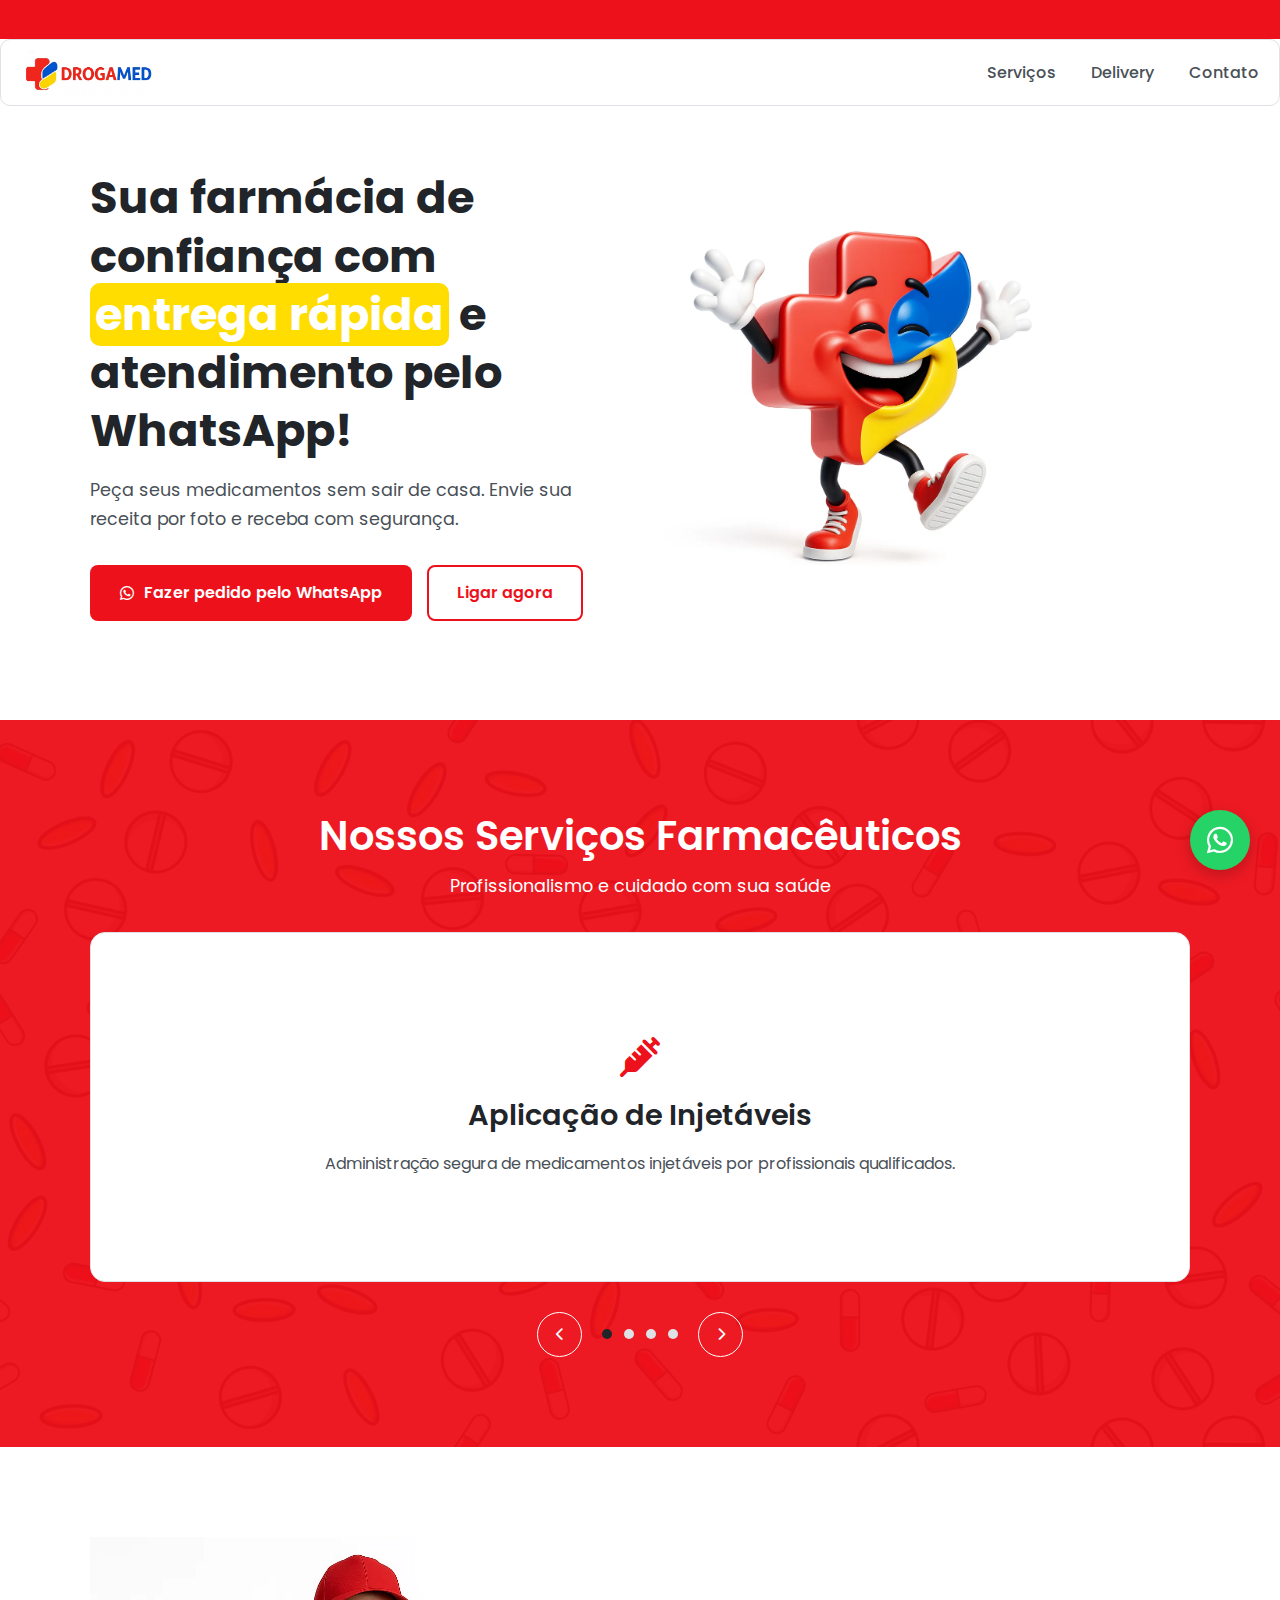
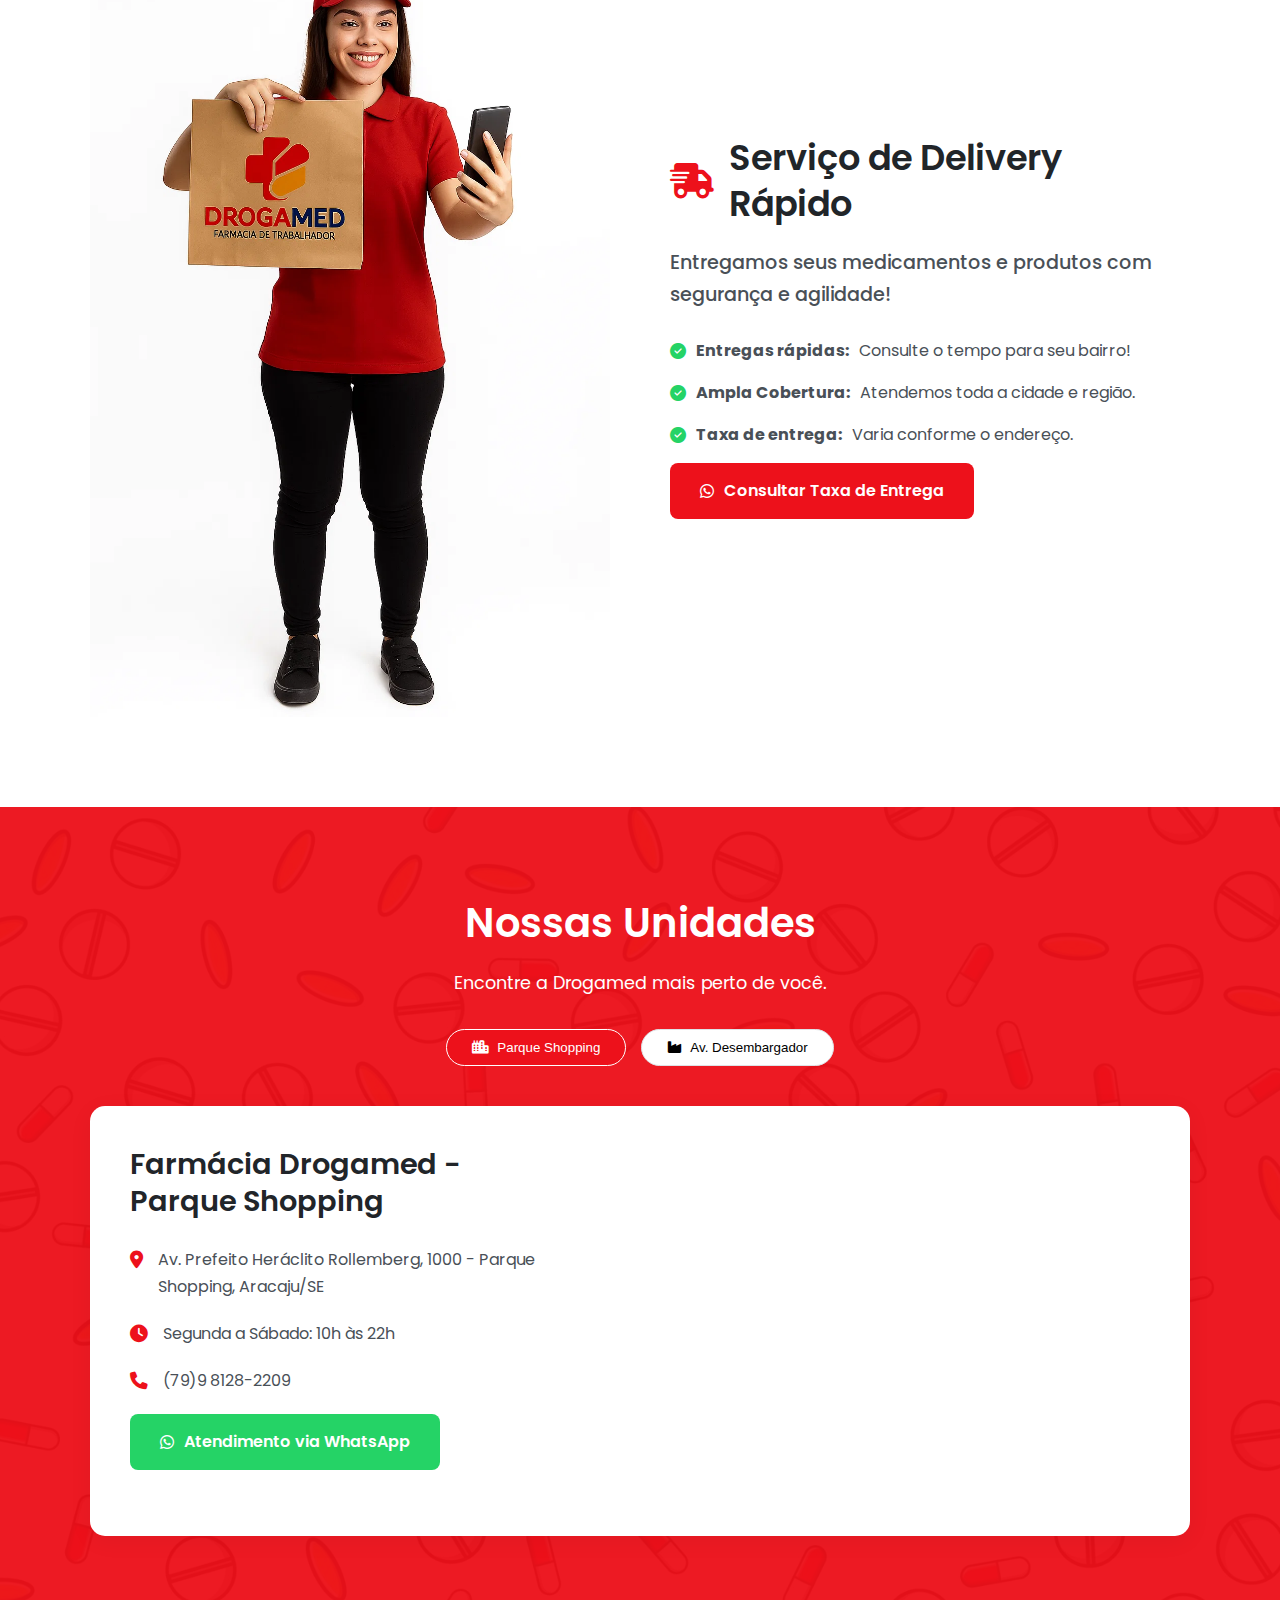
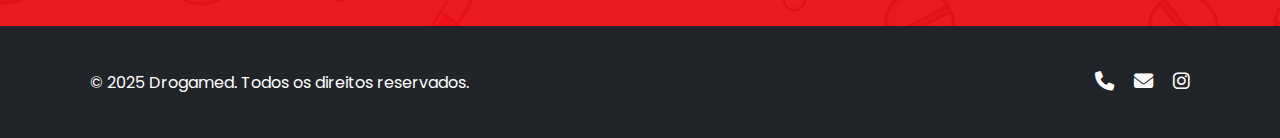
<file: index.html>
<!DOCTYPE html>
<html lang="pt-BR">

<head>
    <meta charset="UTF-8">
    <meta name="viewport" content="width=device-width, initial-scale=1.0">
    <link rel="icon" href="images/favicon.ico">
    <title>Drogamed | Farmácia e Atendimento via WhatsApp</title>
    <link rel="stylesheet" href="style.css">
    <link rel="stylesheet" href="https://cdnjs.cloudflare.com/ajax/libs/font-awesome/6.4.0/css/all.min.css">
    <link href="https://fonts.googleapis.com/css2?family=Poppins:wght@400;500;600;700&display=swap" rel="stylesheet">
</head>

<body>
    <header>
        <div class="nav-banner">
            <div class="banner-track">
                <span class="banner-message">Descontos especiais essa semana!</span>
                <span class="banner-message">Consulte o frete conosco!</span>
                <span class="banner-message">Entrega super rápida!</span>
            </div>
        </div>
        <div class="tt">

            <a href="#" class="logo">
                <img src="images/Sem título.png" alt="Drogamed">
            </a>
            <nav class="main-nav">
                <ul>
                    <li><a href="#servicos">Serviços</a></li>
                    <li><a href="#delivery">Delivery</a></li>
                    <li><a href="#contato">Contato</a></li>
                </ul>
            </nav>
            <div class="mobile-menu">
                <i class="fas fa-bars"></i>
            </div>
        </div>
    </header>

    <main>
        <section class="hero">
            <div class="container hero-container">
                <div class="hero-content">
                    <h1 class="hero-title">Sua farmácia de confiança com <span
                            style="color: white; background-color: rgb(255, 221, 0); padding: 0px 5px; border-radius: 10px;">entrega
                            rápida</span> e atendimento pelo WhatsApp!</h1>
                    <p class="hero-text">Peça seus medicamentos sem sair de casa. Envie sua receita por foto e receba
                        com segurança.</p>
                    <div class="hero-buttons">
                        <a href="https://wa.me/5579981282209?text=Olá%20Drogamed!%20Vim%20pelo%20site%20e%20gostaria%20de:%20%0A%0A🔹%20Informações%20sobre%20serviços%20farmacêuticos%0A🔹%20Valor%20do%20delivery%20para%20meu%20endereço%0A🔹%20Tirar%20dúvidas%20sobre%20medicamentos%0A%0AMeu%20endereço%20é:%20"
                            class="btn btn-primary">
                            <i class="fab fa-whatsapp"></i> Fazer pedido pelo WhatsApp
                        </a>
                        <a href="tel:+5579981282209" class="btn btn-secondary">
                            Ligar agora
                        </a>
                    </div>
                </div>
                <div class="hero-image">
                    <img src="images/mascote (1).png" alt="Farmacêutico Drogamed">
                </div>
            </div>
        </section>

        <section class="services-slider" id="servicos">
            <div class="container">
                <div class="section-header">
                    <h2>Nossos Serviços Farmacêuticos</h2>
                    <p class="pp">Profissionalismo e cuidado com sua saúde</p>
                </div>

                <div class="slider-container">
                    <div class="service-slide active">
                        <div class="slide-content">
                            <div class="service-icon"><i class="fas fa-syringe"></i></div>
                            <h3>Aplicação de Injetáveis</h3>
                            <p>Administração segura de medicamentos injetáveis por profissionais qualificados.</p>
                        </div>
                    </div>
                    <div class="service-slide">
                        <div class="slide-content">
                            <div class="service-icon"><i class="fas fa-heartbeat"></i></div>
                            <h3>Medição de Glicemia</h3>
                            <p>Controle glicêmico preciso com equipamentos modernos e orientação farmacêutica.</p>
                        </div>
                    </div>
                    <div class="service-slide">
                        <div class="slide-content">
                            <div class="service-icon">
                                <svg viewBox="0 0 24 24" width="48" height="48" class="earring-icon">
                                    <path d="M12,6 A6,6 0 0 1 18,12 A6,6 0 0 1 12,18 A6,6 0 0 1 6,12 A6,6 0 0 1 12,6 Z"
                                        fill="none" stroke="currentColor" stroke-width="1.5" />
                                    <circle cx="12" cy="12" r="2" fill="currentColor" />
                                    <path d="M8,12 L4,12 M20,12 L16,12" stroke="currentColor" stroke-width="1.5"
                                        stroke-linecap="round" />
                                </svg>
                            </div>
                            <h3>Perfuração de Orelhas</h3>
                            <p>Procedimento seguro e estéril com brincos hipoalergênicos de qualidade.</p>
                        </div>
                    </div>
                    <div class="service-slide">
                        <div class="slide-content">
                            <div class="service-icon"><i class="fas fa-stethoscope"></i></div>
                            <h3>Medição de Pressão Arterial</h3>
                            <p>Acompanhamento regular da sua pressão com aparelhos calibrados e orientação.</p>
                        </div>
                    </div>
                </div>
                <div class="slider-controls">
                    <button class="slider-prev"><i class="fas fa-chevron-left"></i></button>
                    <div class="slider-dots">
                        <span class="dot active"></span><span class="dot"></span><span class="dot"></span><span
                            class="dot"></span>
                    </div>
                    <button class="slider-next"><i class="fas fa-chevron-right"></i></button>
                </div>
            </div>
        </section>

        <section class="delivery" id="delivery">
            <div class="container">
                <div class="delivery-content">
                    <div class="delivery-image">
                        <img src="images/mulher.png" alt="Entrega de medicamentos">
                    </div>
                    <div class="delivery-text">
                        <h2><i class="fas fa-truck-fast"></i> Serviço de Delivery Rápido</h2>
                        <p class="highlight">Entregamos seus medicamentos e produtos com segurança e agilidade!</p>
                        <div class="delivery-features">
                            <p><i class="fas fa-check-circle"></i> <strong>Entregas rápidas:</strong> Consulte o tempo
                                para seu bairro!</p>
                            <p><i class="fas fa-check-circle"></i> <strong>Ampla Cobertura:</strong> Atendemos toda a
                                cidade e região.</p>
                            <p><i class="fas fa-check-circle"></i> <strong>Taxa de entrega:</strong> Varia conforme o
                                endereço.</p>
                        </div>
                        <a href="https://wa.me/5579981282209?text=Olá%20Drogamed!%20Vim%20pelo%20site%20e%20gostaria%20de:%20%0A%0A🔹%20Informações%20sobre%20serviços%20farmacêuticos%0A🔹%20Valor%20do%20delivery%20para%20meu%20endereço%0A🔹%20Tirar%20dúvidas%20sobre%20medicamentos%0A%0AMeu%20endereço%20é:%20"
                            class="btn btn-primary">
                            <i class="fab fa-whatsapp"></i> Consultar Taxa de Entrega
                        </a>
                    </div>
                </div>
            </div>
        </section>

        <section class="contact" id="contato">
            <div class="container">
                <div class="section-header">
                    <h2>Nossas Unidades</h2>
                    <p class="pp">Encontre a Drogamed mais perto de você.</p>
                </div>
                <div class="pharmacy-selector">
                    <button class="pharmacy-btn active" data-pharmacy="farmacia-centro"><i class="fas fa-city"></i>
                        Parque Shopping</button>
                    <button class="pharmacy-btn" data-pharmacy="farmacia-industrial"><i class="fas fa-industry"></i> Av.
                        Desembargador</button>
                </div>
                <div class="contact-grid">
                    <!-- Parque Shopping -->
                    <div class="contact-info">
                        <h3 class="pharmacy-name">Farmácia Drogamed - Parque Shopping</h3>
                        <div class="info-item"><i class="fas fa-map-marker-alt"></i>
                            <p class="pharmacy-address">Av. Prefeito Heráclito Rollemberg, 1000 - Parque Shopping, Aracaju/SE
                            </p>
                        </div>
                        <div class="info-item"><i class="fas fa-clock"></i>
                            <p class="pharmacy-hours">Segunda a Sábado: 10h às 22h</p>
                        </div>
                        <div class="info-item"><i class="fas fa-phone"></i>
                            <p class="pharmacy-phone">(79)9 8128-2209</p>
                        </div>
                        <a href="https://wa.me/5579981282209?text=Olá%20Drogamed!%20Vim%20pelo%20site%20e%20gostaria%20de:%20%0A%0A🔹%20Informações%20sobre%20serviços%20farmacêuticos%0A🔹%20Valor%20do%20delivery%20para%20meu%20endereço%0A🔹%20Tirar%20dúvidas%20sobre%20medicamentos%0A%0AMeu%20endereço%20é:%20"
                            class="btn btn-whatsapp"><i class="fab fa-whatsapp"></i> Atendimento via WhatsApp</a>
                    </div>
                    <!-- Av. Desembargador -->
                    <div class="contact-info" style="display:none;">
                        <h3 class="pharmacy-name">Farmácia Drogamed - Av. Desembargador</h3>
                        <div class="info-item"><i class="fas fa-map-marker-alt"></i>
                            <p class="pharmacy-address">Av. João Rodrigues, 42 - Industrial, Aracaju - SE, 49065-450</p>
                        </div>
                        <div class="info-item"><i class="fas fa-clock"></i>
                            <p class="pharmacy-hours">Segunda a Sábado: 8h às 20h</p>
                        </div>
                        <div class="info-item"><i class="fas fa-phone"></i>
                            <p class="pharmacy-phone">(79)9 8128-2209</p>
                        </div>
                        <a href="https://wa.me/5579981282209?text=Olá%20Drogamed!%20Vim%20pelo%20site%20e%20gostaria%20de:%20%0A%0A🔹%20Informações%20sobre%20serviços%20farmacêuticos%0A🔹%20Valor%20do%20delivery%20para%20meu%20endereço%0A🔹%20Tirar%20dúvidas%20sobre%20medicamentos%0A%0AMeu%20endereço%20é:%20"
                            class="btn btn-whatsapp"><i class="fab fa-whatsapp"></i> Atendimento via WhatsApp</a>
                    </div>
                    <div class="contact-map">
                        <iframe class="pharmacy-map active" id="farmacia-centro-map"
                            src="https://www.google.com/maps/embed?pb=!1m18!1m12!1m3!1d15671.77016184216!2d-37.06319508731146!3d-10.891971506749003!2m3!1f0!2f0!3f0!3m2!1i1024!2i768!4f13.1!3m3!1m2!1s0x71ab35d5e34475b%3A0x6a1f3d95458c0c7a!2sAracaju%20Parque%20Shopping!5e0!3m2!1spt-BR!2sbr!4v1749935964532!5m2!1spt-BR!2sbr"
                            loading="lazy"></iframe>
                        <iframe class="pharmacy-map" id="farmacia-industrial-map"
                            src="https://www.google.com/maps/embed?pb=!1m18!1m12!1m3!1d3917.9425380589787!2d-37.0554703!3d-10.8919717!2m3!1f0!2f0!3f0!3m2!1i1024!2i768!4f13.1!3m3!1m2!1s0x71ab3453eece3e3%3A0x1b5a2696208a4157!2sFarm%C3%A1cia%20Drogamed!5e0!3m2!1spt-BR!2sbr!4v1749920990616!5m2!1spt-BR!2sbr"
                            loading="lazy"></iframe>
                    </div>
                </div>
            </div>
        </section>
    </main>

    <footer>
        <div class="container">
            <div class="footer-bottom">
                <p>© 2025 Drogamed. Todos os direitos reservados.</p>
                <div class="footer-social">
                    <a href="tel:+5579981282209"><i class="fas fa-phone"></i></a>
                    <a href="mailto:Jtamedicamentos@gmail.com"><i class="fas fa-envelope"></i></a>
                    <a href="https://instagram.com/FDTDROGAMED_" target="_blank"><i class="fab fa-instagram"></i></a>
                </div>
            </div>
        </div>
    </footer>

    <a href="https://wa.me/5579981282209?text=Olá%20Drogamed!%20Vim%20pelo%20site%20e%20gostaria%20de:%20%0A%0A🔹%20Informações%20sobre%20serviços%20farmacêuticos%0A🔹%20Valor%20do%20delivery%20para%20meu%20endereço%0A🔹%20Tirar%20dúvidas%20sobre%20medicamentos%0A%0AMeu%20endereço%20é:%20"
        class="whatsapp-float" aria-label="Fale conosco pelo WhatsApp">
        <i class="fab fa-whatsapp"></i>
    </a>

    <script src="script.js"></script>
</body>

</html>
</file>
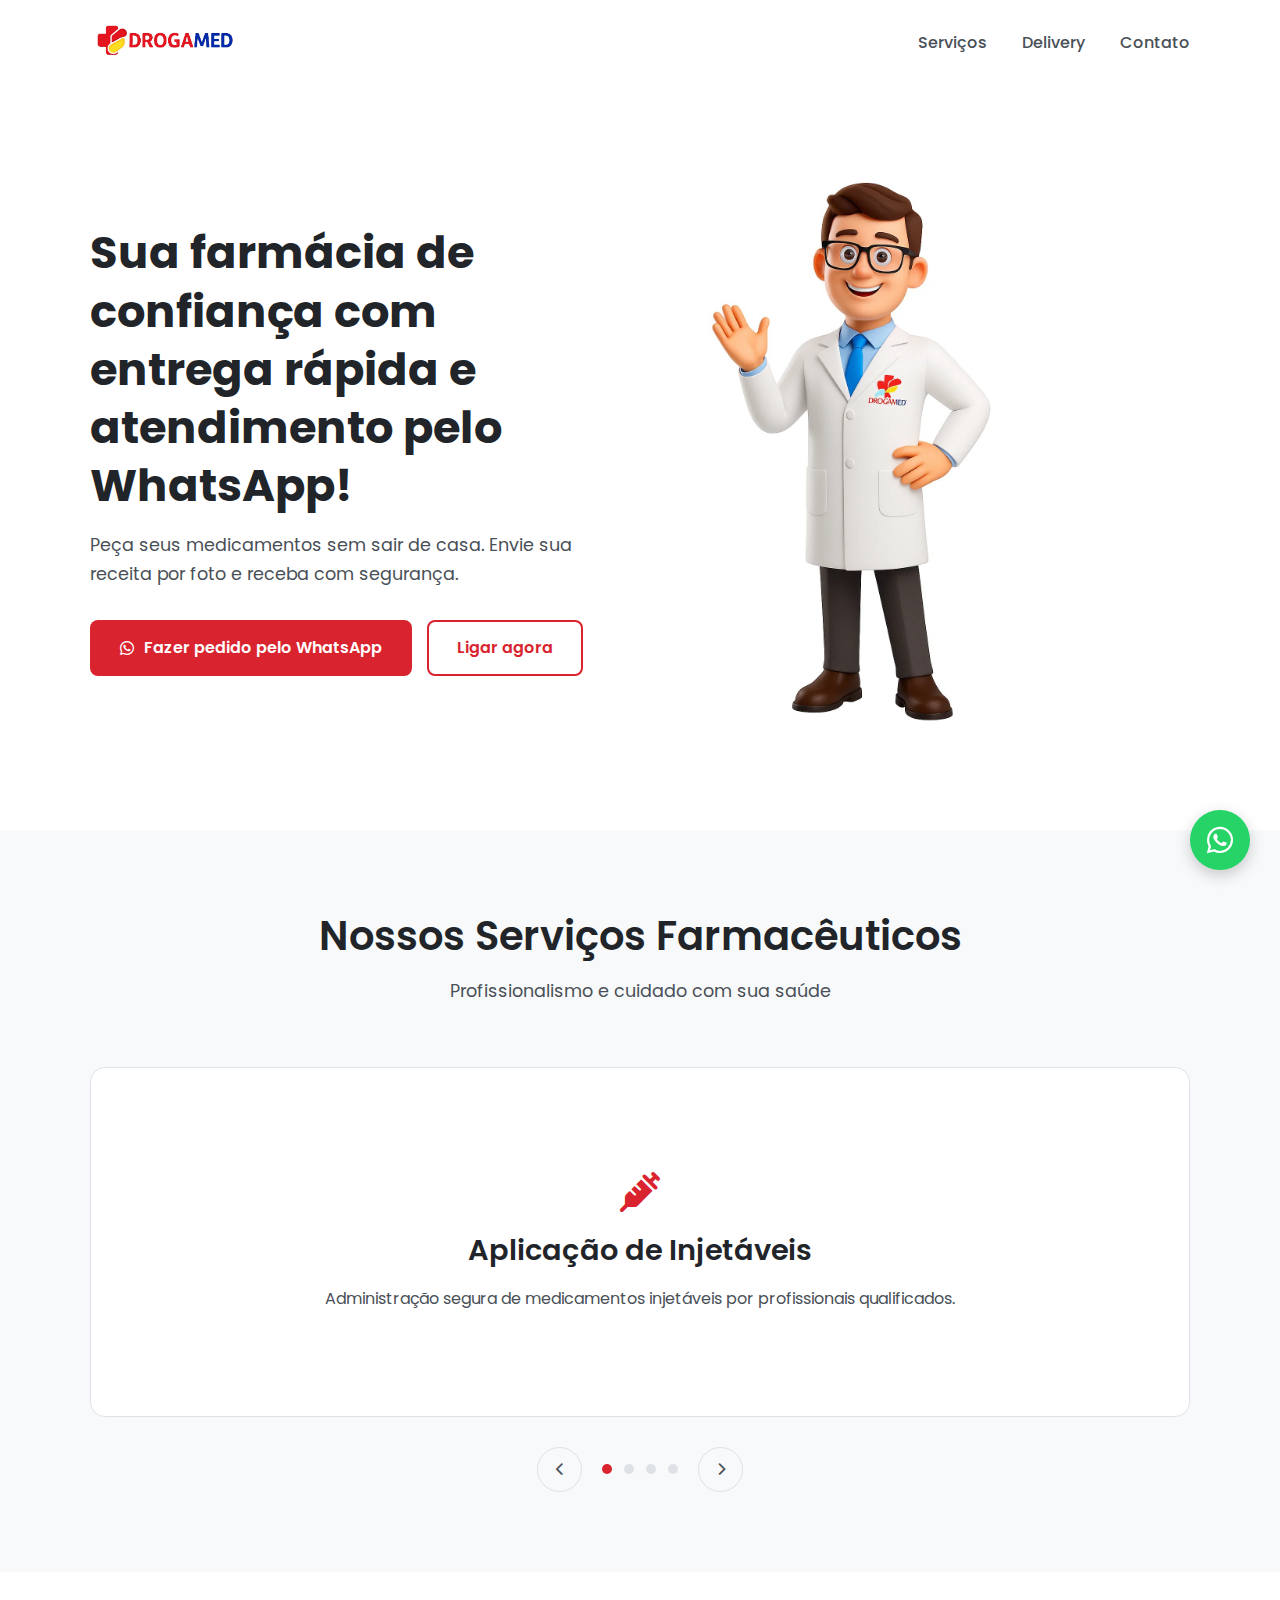
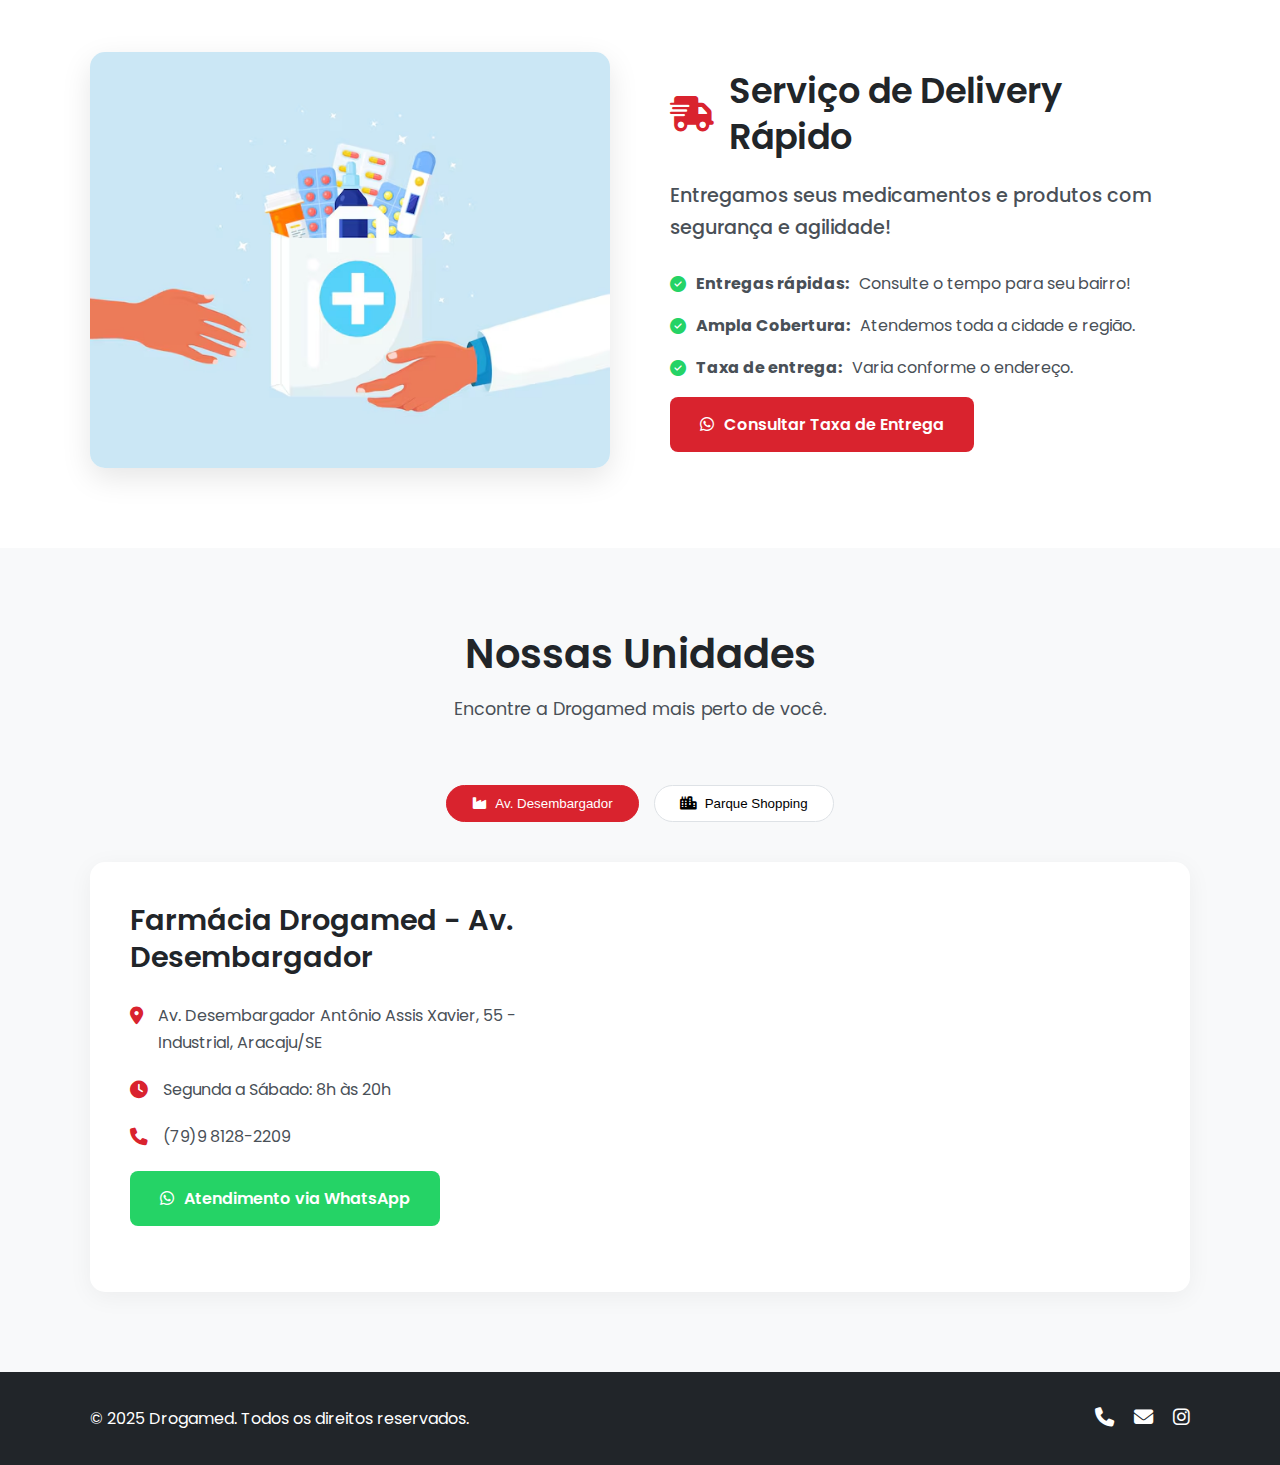
<file: paginaFarmacia-main/index.html>
<!DOCTYPE html>
<html lang="pt-BR">

<head>
    <meta charset="UTF-8">
    <meta name="viewport" content="width=device-width, initial-scale=1.0">
    <link rel="icon" href="images/favicon.ico">
    <title>Drogamed | Farmácia e Atendimento via WhatsApp</title>
    <link rel="stylesheet" href="style.css">
    <link rel="stylesheet" href="https://cdnjs.cloudflare.com/ajax/libs/font-awesome/6.4.0/css/all.min.css">
    <link href="https://fonts.googleapis.com/css2?family=Poppins:wght@400;500;600;700&display=swap" rel="stylesheet">
</head>

<body>
    <header>
        <div class="container">
            <a href="#" class="logo">
                <img src="images/logoPri.png" alt="Drogamed">
            </a>
            <nav class="main-nav">
                <ul>
                    <li><a href="#servicos">Serviços</a></li>
                    <li><a href="#delivery">Delivery</a></li>
                    <li><a href="#contato">Contato</a></li>
                </ul>
            </nav>
            <div class="mobile-menu">
                <i class="fas fa-bars"></i>
            </div>
        </div>
    </header>

    <main>
        <section class="hero">
            <div class="container hero-container">
                <div class="hero-content">
                    <h1 class="hero-title">Sua farmácia de confiança com entrega rápida e atendimento pelo WhatsApp!</h1>
                    <p class="hero-text">Peça seus medicamentos sem sair de casa. Envie sua receita por foto e receba com segurança.</p>
                    <div class="hero-buttons">
                        <a href="https://wa.me/5579981282209?text=Olá%20Drogamed!%20Vim%20pelo%20site%20e%20gostaria%20de:%20%0A%0A🔹%20Informações%20sobre%20serviços%20farmacêuticos%0A🔹%20Valor%20do%20delivery%20para%20meu%20endereço%0A🔹%20Tirar%20dúvidas%20sobre%20medicamentos%0A%0AMeu%20endereço%20é:%20" class="btn btn-primary">
                            <i class="fab fa-whatsapp"></i> Fazer pedido pelo WhatsApp
                        </a>
                        <a href="tel:+5579981282209" class="btn btn-secondary">
                            Ligar agora
                        </a>
                    </div>
                </div>
                <div class="hero-image">
                    <img src="images/medico-cartoon.jpeg" alt="Farmacêutico Drogamed">
                </div>
            </div>
        </section>

        <section class="services-slider" id="servicos">
            <div class="container">
                <div class="section-header">
                    <h2>Nossos Serviços Farmacêuticos</h2>
                    <p>Profissionalismo e cuidado com sua saúde</p>
                </div>

                <div class="slider-container">
                    <div class="service-slide active">
                        <div class="slide-content">
                            <div class="service-icon"><i class="fas fa-syringe"></i></div>
                            <h3>Aplicação de Injetáveis</h3>
                            <p>Administração segura de medicamentos injetáveis por profissionais qualificados.</p>
                        </div>
                    </div>
                    <div class="service-slide">
                        <div class="slide-content">
                            <div class="service-icon"><i class="fas fa-heartbeat"></i></div>
                            <h3>Medição de Glicemia</h3>
                            <p>Controle glicêmico preciso com equipamentos modernos e orientação farmacêutica.</p>
                        </div>
                    </div>
                    <div class="service-slide">
                        <div class="slide-content">
                            <div class="service-icon">
                                      <svg viewBox="0 0 24 24" width="48" height="48" class="earring-icon">
                                <path d="M12,6 A6,6 0 0 1 18,12 A6,6 0 0 1 12,18 A6,6 0 0 1 6,12 A6,6 0 0 1 12,6 Z"
                                    fill="none" stroke="currentColor" stroke-width="1.5" />
                                <circle cx="12" cy="12" r="2" fill="currentColor" />
                                <path d="M8,12 L4,12 M20,12 L16,12" stroke="currentColor" stroke-width="1.5"
                                    stroke-linecap="round" />
                            </svg>
                            </div>
                            <h3>Perfuração de Orelhas</h3>
                            <p>Procedimento seguro e estéril com brincos hipoalergênicos de qualidade.</p>
                        </div>
                    </div>
                    <div class="service-slide">
                        <div class="slide-content">
                            <div class="service-icon"><i class="fas fa-stethoscope"></i></div>
                            <h3>Medição de Pressão Arterial</h3>
                            <p>Acompanhamento regular da sua pressão com aparelhos calibrados e orientação.</p>
                        </div>
                    </div>
                </div>
                <div class="slider-controls">
                    <button class="slider-prev"><i class="fas fa-chevron-left"></i></button>
                    <div class="slider-dots">
                        <span class="dot active"></span><span class="dot"></span><span class="dot"></span><span class="dot"></span>
                    </div>
                    <button class="slider-next"><i class="fas fa-chevron-right"></i></button>
                </div>
            </div>
        </section>

        <section class="delivery" id="delivery">
            <div class="container">
                <div class="delivery-content">
                    <div class="delivery-image">
                        <img src="images/delivery.avif" alt="Entrega de medicamentos">
                    </div>
                    <div class="delivery-text">
                        <h2><i class="fas fa-truck-fast"></i> Serviço de Delivery Rápido</h2>
                        <p class="highlight">Entregamos seus medicamentos e produtos com segurança e agilidade!</p>
                        <div class="delivery-features">
                            <p><i class="fas fa-check-circle"></i> <strong>Entregas rápidas:</strong> Consulte o tempo para seu bairro!</p>
                            <p><i class="fas fa-check-circle"></i> <strong>Ampla Cobertura:</strong> Atendemos toda a cidade e região.</p>
                            <p><i class="fas fa-check-circle"></i> <strong>Taxa de entrega:</strong> Varia conforme o endereço.</p>
                        </div>
                        <a href="https://wa.me/5579981282209?text=Olá%20Drogamed!%20Vim%20pelo%20site%20e%20gostaria%20de:%20%0A%0A🔹%20Informações%20sobre%20serviços%20farmacêuticos%0A🔹%20Valor%20do%20delivery%20para%20meu%20endereço%0A🔹%20Tirar%20dúvidas%20sobre%20medicamentos%0A%0AMeu%20endereço%20é:%20" class="btn btn-primary">
                            <i class="fab fa-whatsapp"></i> Consultar Taxa de Entrega
                        </a>
                    </div>
                </div>
            </div>
        </section>

        <section class="contact" id="contato">
            <div class="container">
                <div class="section-header">
                    <h2>Nossas Unidades</h2>
                    <p>Encontre a Drogamed mais perto de você.</p>
                </div>
                <div class="pharmacy-selector">
                    <button class="pharmacy-btn active" data-pharmacy="farmacia-industrial"><i class="fas fa-industry"></i> Av. Desembargador</button>
                    <button class="pharmacy-btn" data-pharmacy="farmacia-centro"><i class="fas fa-city"></i> Parque Shopping</button>
                </div>
                <div class="contact-grid">
                    <div class="contact-info">
                        <h3 class="pharmacy-name">Farmácia Drogamed - Av. Desembargador</h3>
                        <div class="info-item"><i class="fas fa-map-marker-alt"></i><p class="pharmacy-address">Av. Desembargador Antônio Assis Xavier, 55 - Industrial, Aracaju/SE</p></div>
                        <div class="info-item"><i class="fas fa-clock"></i><p class="pharmacy-hours">Segunda a Sábado: 8h às 20h</p></div>
                        <div class="info-item"><i class="fas fa-phone"></i><p class="pharmacy-phone">(79)9 8128-2209</p></div>
                        <a href="https://wa.me/5579981282209?text=Olá%20Drogamed!%20Vim%20pelo%20site%20e%20gostaria%20de:%20%0A%0A🔹%20Informações%20sobre%20serviços%20farmacêuticos%0A🔹%20Valor%20do%20delivery%20para%20meu%20endereço%0A🔹%20Tirar%20dúvidas%20sobre%20medicamentos%0A%0AMeu%20endereço%20é:%20" class="btn btn-whatsapp"><i class="fab fa-whatsapp"></i> Atendimento via WhatsApp</a>
                    </div>
                    <div class="contact-map">
                        <iframe class="pharmacy-map active" id="farmacia-industrial-map" src="https://www.google.com/maps/embed?pb=!1m18!1m12!1m3!1d3923.080539353982!2d-37.06018868520194!3d-10.88720899208226!2m3!1f0!2f0!3f0!3m2!1i1024!2i768!4f13.1!3m3!1m2!1s0x71ab3c7809653a7%3A0x6001a49d56441f3!2sAv.%20Des.%20Ant%C3%B4nio%20de%20Assis%20Xavier%2C%2055%20-%20Industrial%2C%20Aracaju%20-%20SE%2C%2049065-250!5e0!3m2!1spt-BR!2sbr!4v1689287313361!5m2!1spt-BR!2sbr" loading="lazy"></iframe>
                        <iframe class="pharmacy-map" id="farmacia-centro-map" src="https://www.google.com/maps/embed?pb=!1m18!1m12!1m3!1d3923.364273574944!2d-37.0463138852021!3d-10.86438099210051!2m3!1f0!2f0!3f0!3m2!1i1024!2i768!4f13.1!3m3!1m2!1s0x71ab38148e1a38b%3A0x1b545367340fc4a3!2sShopping%20Parque%20Aracaju!5e0!3m2!1spt-BR!2sbr!4v1689287383329!5m2!1spt-BR!2sbr" loading="lazy"></iframe>
                    </div>
                </div>
            </div>
        </section>
    </main>

    <footer>
        <div class="container">
            <div class="footer-bottom">
                <p>© 2025 Drogamed. Todos os direitos reservados.</p>
                <div class="footer-social">
                    <a href="tel:+5579981282209"><i class="fas fa-phone"></i></a>
                    <a href="mailto:Jtamedicamentos@gmail.com"><i class="fas fa-envelope"></i></a>
                    <a href="https://instagram.com/FDTDROGAMED_" target="_blank"><i class="fab fa-instagram"></i></a>
                </div>
            </div>
        </div>
    </footer>

    <a href="https://wa.me/5579981282209?text=Olá%20Drogamed!%20Vim%20pelo%20site%20e%20gostaria%20de:%20%0A%0A🔹%20Informações%20sobre%20serviços%20farmacêuticos%0A🔹%20Valor%20do%20delivery%20para%20meu%20endereço%0A🔹%20Tirar%20dúvidas%20sobre%20medicamentos%0A%0AMeu%20endereço%20é:%20" class="whatsapp-float" aria-label="Fale conosco pelo WhatsApp">
        <i class="fab fa-whatsapp"></i>
    </a>

    <script src="script.js"></script>
</body>

</html>
</file>
<file: style.css>
/* Estilos Globais e Variáveis de Cor */
:root {
    --primary-color: #ed111b;
    /* Vermelho vibrante */
    --secondary-color: #25D366;
    /* Verde WhatsApp */
    --color: #1b17e5;
    --dark-color: #212529;
    /* Cinza bem escuro para texto */
    --text-color: #495057;
    /* Cinza para parágrafos */
    --light-color: #f8f9fa;
    /* Cinza bem claro para fundos */
    --white: #ffffff;
    --border-color: #dee2e6;
    --transition: all 0.3s ease-in-out;
}

* {
    margin: 0;
    padding: 0;
    box-sizing: border-box;
}

html {
    scroll-behavior: smooth;
}

body {
    font-family: 'Poppins', sans-serif;
    color: var(--text-color);
    line-height: 1.7;
    background-color: var(--white);
}

/* Adicionado para bloquear a rolagem quando o menu mobile estiver aberto */
body.mobile-menu-open {
    overflow: hidden;
}

.nav-banner {
    background-color: var(--primary-color);
    color: white;
    font-size: 16px;
    font-weight: 500;
    padding: 6px 0;
    overflow: hidden;
    white-space: nowrap;
    position: relative;
}

.banner-track {
    display: inline-block;
    padding-left: 100%;
    animation: slide-left 30s linear infinite;
}

@keyframes slide-left {
    0% {
        transform: translateX(0%);
    }

    100% {
        transform: translateX(-100%);
    }
}

.banner-message {
    display: inline-block;
    margin-right: 500px;
    /* espaçamento entre frases */
}

.container {
    max-width: 1140px;
    margin: 0 auto;
    padding: 10px 20px;

}

.tt {
    display: flex;
    justify-content: space-between;
    align-items: center;
    border: 1px solid var(--border-color);
    border-radius: 10px;
    margin-left: 0;
    padding: 10px 20px;
}

h1,
h2,
h3,
h4 {
    color: var(--dark-color);
    line-height: 1.3;
    font-weight: 600;
}

a {
    text-decoration: none;
    color: inherit;
    transition: var(--transition);
}

img {
    max-width: 100%;
    height: auto;
    display: block;
}

section {
    padding: 80px 0;
    overflow: hidden;
    /* Evita barras de rolagem indesejadas */
}


/* --- Botões --- */
.btn {
    display: inline-flex;
    align-items: center;
    justify-content: center;
    gap: 10px;
    padding: 12px 28px;
    border-radius: 8px;
    font-weight: 600;
    cursor: pointer;
    transition: var(--transition);
    border: 2px solid transparent;
    text-align: center;
}

.btn-primary {
    background-color: var(--primary-color);
    color: var(--white);
}

.btn-primary:hover {
    background-color: #b51d27;
    transform: translateY(-2px);
}

.btn-secondary {
    background-color: var(--white);
    color: var(--primary-color);
    border-color: var(--primary-color);
}

.btn-secondary:hover {
    background-color: var(--primary-color);
    color: var(--white);
    transform: translateY(-2px);
}

.btn-whatsapp {
    background-color: var(--secondary-color);
    color: var(--white);
}

.btn-whatsapp:hover {
    background-color: #128C7E;
}


/* --- Header --- */
header {
    position: fixed;
    top: 0;
    left: 0;
    width: 100%;
    padding: 0px 0;
    z-index: 1000;
    transition: var(--transition);
    background-color: var(--white);
}

header.scrolled {
    box-shadow: 0 2px 10px rgba(0, 0, 0, 0.08);
    padding: 0px 0;
}

header .container {
    display: flex;
    justify-content: space-between;
    align-items: center;
}

.logo img {
    height: 45px;
    transition: var(--transition);
}

header.scrolled .logo img {
    height: 40px;
}

.main-nav ul {
    display: flex;
    list-style: none;
    gap: 35px;
}

.main-nav a {
    color: var(--text-color);
    font-weight: 500;
    position: relative;
}

.main-nav a:hover,
.main-nav a.active {
    color: var(--primary-color);
}

.main-nav a::after {
    content: '';
    position: absolute;
    bottom: -5px;
    left: 0;
    width: 0;
    height: 2px;
    background-color: var(--primary-color);
    transition: var(--transition);
}

.main-nav a:hover::after {
    width: 100%;
}

.mobile-menu {
    display: none;
    font-size: 24px;
    cursor: pointer;
}

/* --- Hero Section --- */
.hero {
    padding-top: 150px;
    padding-bottom: 80px;
    min-height: 80vh;
    display: flex;
    align-items: center;
}

.hero-container {
    display: grid;
    grid-template-columns: 1fr 1fr;
    align-items: center;
    gap: 50px;
}

.hero-title {
    font-size: 2.8rem;
    font-weight: 700;
    margin-bottom: 15px;
    line-height: 1.3;
}

.hero-text {
    font-size: 1.1rem;
    font-weight: 400;
    margin-bottom: 30px;
    max-width: 500px;
    line-height: 1.7;
}

.hero-buttons {
    display: flex;
    gap: 15px;
    flex-wrap: wrap;
}

.hero-image {
    text-align: center;
}

.hero-image img {
    max-width: 400px;
    width: 100%;
}

/* --- Seções Genéricas --- */
.section-header {
    text-align: center;
    margin-bottom: 30px;
}

.section-header h2 {
    font-size: 2.5rem;
    margin-bottom: 15px;
    color: var(--dark-color);
}

.section-header p {
    font-size: 1.1rem;
}


/* --- Services Slider --- */
.services-slider {
  position: relative;
  background-color: var(--primary-color); /* sua cor principal por cima da imagem */
  z-index: 1;
  overflow: hidden; /* garante que o fundo não vaze */
}

.services-slider::before {
  content: "";
  position: absolute;
  inset: 0;
  background-image: url('images/papeldeparede.jpg');
  background-size: cover;
  background-position: center;
  background-repeat: no-repeat;
  opacity: 0.04; /* controle da transparência da imagem */
  z-index: -1;
}


.services-slider h2 {
    color: var(--white);
    margin-bottom: 10px;
}

.pp {
    color: var(--white);
    font-size: 1.1rem;

}



.slider-container {
    position: relative;
    height: 350px;
    overflow: hidden;
}

.service-slide {
    position: absolute;
    top: 0;
    left: 0;
    width: 100%;
    height: 100%;
    display: flex;
    opacity: 0;
    transition: opacity 0.5s ease;
    background-color: var(--white);
    border: 1px solid var(--border-color);
    border-radius: 15px;
    padding: 40px;
}

.service-slide.active {
    opacity: 1;
}

.slide-content {
    text-align: center;
    margin: auto;
}

.service-icon {
    font-size: 40px;
    line-height: 1;
    color: var(--primary-color);
    margin-bottom: 20px;
    display: flex;
    justify-content: center;
    align-items: center;
}

/* Regra para o ícone SVG personalizado */
.service-icon svg {
    width: 45px;
    height: 45px;
}

.service-slide h3 {
    font-size: 1.8rem;
    color: var(--dark-color);
    margin-bottom: 15px;
}

.slider-controls {
    display: flex;
    justify-content: center;
    align-items: center;
    margin-top: 30px;
    gap: 20px;
}

.slider-prev,
.slider-next {
    background: transparent;
    border: 1px solid var(--white);
    color: var(--white);
    width: 45px;
    height: 45px;
    border-radius: 50%;
    cursor: pointer;
    transition: var(--transition);
}

.slider-prev:hover,
.slider-next:hover {
    background-color: var(--primary-color);
    color: var(--white);
    border-color: var(--primary-color);
}

.slider-dots {
    display: flex;
    gap: 12px;
}

.dot {
    width: 10px;
    height: 10px;
    border-radius: 50%;
    background-color: var(--border-color);
    cursor: pointer;
}

.dot.active {
    background-color: var(--dark-color);
}


/* --- Delivery Section --- */
.delivery-content {
    display: grid;
    grid-template-columns: 1fr 1fr;
    gap: 60px;
    align-items: center;
}

.delivery-image img {}

.delivery-text h2 {
    font-size: 2.2rem;
    margin-bottom: 20px;
    display: flex;
    align-items: center;
    gap: 15px;
}

.delivery-text h2 i {
    color: var(--primary-color);
}

.highlight {
    font-size: 1.2rem;
    margin-bottom: 25px;
    font-weight: 500;
}

.delivery-features p {
    margin-bottom: 15px;
    display: flex;
    align-items: center;
    gap: 10px;
}

.delivery-features i {
    color: var(--secondary-color);
}


/* --- Contact Section --- */
.contact {
  position: relative;
  background-color: var(--primary-color); /* sua cor principal por cima da imagem */
  z-index: 1;
  overflow: hidden; /* garante que o fundo não vaze */
}

.contact::before {
  content: "";
  position: absolute;
  inset: 0;
  background-image: url('images/papeldeparede.jpg');
  background-size: cover;
  background-position: center;
  background-repeat: no-repeat;
  opacity: 0.04; /* controle da transparência da imagem */
  z-index: -1;
}

.contact h2 {
    color: var(--white);
    margin-bottom: 20px;
    text-align: center;
}

.pharmacy-selector {
    display: flex;
    justify-content: center;
    gap: 15px;
    margin-bottom: 40px;
    flex-wrap: wrap;
}

.pharmacy-btn {
    padding: 10px 25px;
    background: var(--white);
    border: 1px solid var(--border-color);
    border-radius: 50px;
    font-weight: 500;
    cursor: pointer;
    display: flex;
    align-items: center;
    gap: 8px;
    transition: var(--transition);
}

.pharmacy-btn.active,
.pharmacy-btn:hover {
    background: var(--primary-color);
    border-color: var(--white);
    color: white;

}

.contact-grid {
    display: grid;
    grid-template-columns: 1fr 1.2fr;
    gap: 50px;
    background-color: var(--white);
    padding: 40px;
    border-radius: 15px;
    box-shadow: 0 5px 25px rgba(0, 0, 0, 0.05);
}

.contact-info h3 {
    font-size: 1.8rem;
    margin-bottom: 25px;
}

.info-item {
    display: flex;
    align-items: flex-start;
    gap: 15px;
    margin-bottom: 20px;
}

.info-item i {
    color: var(--primary-color);
    font-size: 1.1rem;
    margin-top: 5px;
}

.contact-map iframe {
    width: 100%;
    height: 100%;
    min-height: 350px;
    border: none;
    border-radius: 10px;
    display: none;
}

.contact-map iframe.active {
    display: block;
}

/* --- Footer --- */
footer {
    padding: 30px 0;
    background-color: var(--dark-color);
    color: var(--white);
}

.footer-bottom {
    display: flex;
    justify-content: space-between;
    align-items: center;
    flex-wrap: wrap;
    gap: 20px;
}

.footer-social {
    display: flex;
    gap: 20px;
}

.footer-social a {
    color: var(--white);
    font-size: 1.2rem;
}

.footer-social a:hover {
    color: var(--primary-color);
}


/* --- WhatsApp Float --- */
.whatsapp-float {
    position: fixed;
    bottom: 30px;
    right: 30px;
    width: 60px;
    height: 60px;
    background-color: var(--secondary-color);
    color: var(--white);
    border-radius: 50%;
    display: flex;
    align-items: center;
    justify-content: center;
    font-size: 30px;
    box-shadow: 0 5px 15px rgba(0, 0, 0, 0.2);
    z-index: 100;
    transition: var(--transition);
}

.whatsapp-float:hover {
    transform: scale(1.1) rotate(10deg);
    background-color: #128C7E;
}

/*
========================================
--- RESPONSIVIDADE E MOBILE-FRIENDLY ---
========================================
*/

/* Ajustes para Tablets e Telas Menores */
@media (max-width: 992px) {
    section {
        padding: 60px 0;
    }

    .hero-container {
        grid-template-columns: 1fr;
        text-align: center;
    }

    .hero-content {
        order: 2;
    }

    .hero-image {
        order: 1;
        margin-bottom: 40px;
    }

    .hero-text {
        margin-left: auto;
        margin-right: auto;
    }

    .hero-buttons {
        justify-content: center;
    }

    .delivery-content {
        grid-template-columns: 1fr;
    }

    .delivery-image {
        order: 1;
        margin-bottom: 40px;
    }

    .delivery-text {
        order: 2;
        text-align: center;
    }

    .contact-grid {
        grid-template-columns: 1fr;
        padding: 30px;
    }
}

/* Melhorias Específicas para Mobile (Celulares) */
@media (max-width: 768px) {

    /* --- Menu de Navegação Mobile (em lista) --- */
    .main-nav {
        display: block;
        position: fixed;
        top: 0;
        left: -100%;
        /* Começa escondido fora da tela */
        width: 100%;
        height: 100%;
        background-color: var(--white);
        transition: left 0.4s ease-in-out;
        z-index: 998;
        /* Fica acima do conteúdo, mas abaixo do ícone do menu */
        padding-top: 100px;
    }

    .main-nav.active {
        left: 0;
        /* Entra na tela quando a classe 'active' é adicionada via JS */
    }

    .main-nav ul {
        flex-direction: column;
        gap: 0;
        width: 100%;
    }

    .main-nav ul li {
        border-bottom: 1px solid var(--border-color);
    }

    .main-nav ul li:first-child {
        border-top: 1px solid var(--border-color);
    }

    .main-nav a {
        display: block;
        padding: 20px 30px;
        font-size: 1.2rem;
        color: var(--dark-color);
        font-weight: 500;
    }

    .mobile-menu {
        display: block;
        z-index: 999;
        position: relative;
    }

    /* ------------------------------------------- */

    .hero {
        padding: 120px 0 0px 0;
    }

    .hero-title {
        font-size: 2.2rem;
    }

    .section-header h2 {
        font-size: 2.2rem;
    }

    .hero-container {
        display: flex;
        flex-direction: column;
        align-items: center;
        text-align: center;
    }

    .hero-text {
        order: 1;
    }

    .hero-image {
        order: 2;
    }

    /* Fica entre texto e botões */
    .delivery-img {
        order: 3;
    }

    .hero-buttons {
        order: 3;
    }

}

/* Ajustes Finais para Telas Pequenas */
@media (max-width: 576px) {
    section {
        padding: 50px 0;
    }

    .hero-title {
        font-size: 2rem;
    }

    .hero-buttons {
        flex-direction: column;
        align-items: center;
    }

    .btn {
        width: 100%;
        max-width: 320px;
    }

    .slider-container {
        height: auto;
        min-height: 320px;
    }

    .service-slide {
        padding: 30px 20px;
    }

    .service-slide h3 {
        font-size: 1.5rem;
    }
}

@media (max-width: 768px) {
    .delivery-content {
        display: flex;
        flex-direction: column;
    }

    .delivery-text {
        order: 1;
        text-align: center;
    }

    .delivery-img,
    .delivery-image {
        order: 2;
        margin-top: 10px;
        width: 350px;
    }
}
</file>
<file: paginaFarmacia-main/style.css>
/* Estilos Globais e Variáveis de Cor */
:root {
    --primary-color: #d9232e; /* Vermelho vibrante */
    --secondary-color: #25D366; /* Verde WhatsApp */
    --dark-color: #212529; /* Cinza bem escuro para texto */
    --text-color: #495057; /* Cinza para parágrafos */
    --light-color: #f8f9fa; /* Cinza bem claro para fundos */
    --white: #ffffff;
    --border-color: #dee2e6;
    --transition: all 0.3s ease-in-out;
}

* {
    margin: 0;
    padding: 0;
    box-sizing: border-box;
}

html {
    scroll-behavior: smooth;
}

body {
    font-family: 'Poppins', sans-serif;
    color: var(--text-color);
    line-height: 1.7;
    background-color: var(--white);
}

/* Adicionado para bloquear a rolagem quando o menu mobile estiver aberto */
body.mobile-menu-open {
    overflow: hidden;
}

.container {
    max-width: 1140px;
    margin: 0 auto;
    padding: 0 20px;
}

h1, h2, h3, h4 {
    color: var(--dark-color);
    line-height: 1.3;
    font-weight: 600;
}

a {
    text-decoration: none;
    color: inherit;
    transition: var(--transition);
}

img {
    max-width: 100%;
    height: auto;
    display: block;
}

section {
    padding: 80px 0;
    overflow: hidden; /* Evita barras de rolagem indesejadas */
}


/* --- Botões --- */
.btn {
    display: inline-flex;
    align-items: center;
    justify-content: center;
    gap: 10px;
    padding: 12px 28px;
    border-radius: 8px;
    font-weight: 600;
    cursor: pointer;
    transition: var(--transition);
    border: 2px solid transparent;
    text-align: center;
}

.btn-primary {
    background-color: var(--primary-color);
    color: var(--white);
}

.btn-primary:hover {
    background-color: #b51d27;
    transform: translateY(-2px);
}

.btn-secondary {
    background-color: var(--white);
    color: var(--primary-color);
    border-color: var(--primary-color);
}

.btn-secondary:hover {
    background-color: var(--primary-color);
    color: var(--white);
    transform: translateY(-2px);
}

.btn-whatsapp {
    background-color: var(--secondary-color);
    color: var(--white);
}
.btn-whatsapp:hover {
    background-color: #128C7E;
}


/* --- Header --- */
header {
    position: fixed;
    top: 0;
    left: 0;
    width: 100%;
    padding: 20px 0;
    z-index: 1000;
    transition: var(--transition);
    background-color: var(--white);
}

header.scrolled {
    box-shadow: 0 2px 10px rgba(0, 0, 0, 0.08);
    padding: 15px 0;
}

header .container {
    display: flex;
    justify-content: space-between;
    align-items: center;
}

.logo img {
    height: 45px;
    transition: var(--transition);
}

header.scrolled .logo img {
    height: 40px;
}

.main-nav ul {
    display: flex;
    list-style: none;
    gap: 35px;
}

.main-nav a {
    color: var(--text-color);
    font-weight: 500;
    position: relative;
}

.main-nav a:hover, .main-nav a.active {
    color: var(--primary-color);
}

.main-nav a::after {
    content: '';
    position: absolute;
    bottom: -5px;
    left: 0;
    width: 0;
    height: 2px;
    background-color: var(--primary-color);
    transition: var(--transition);
}

.main-nav a:hover::after {
    width: 100%;
}

.mobile-menu {
    display: none;
    font-size: 24px;
    cursor: pointer;
}

/* --- Hero Section --- */
.hero {
    padding-top: 150px;
    padding-bottom: 80px;
    min-height: 80vh;
    display: flex;
    align-items: center;
}

.hero-container {
    display: grid;
    grid-template-columns: 1fr 1fr;
    align-items: center;
    gap: 50px;
}

.hero-title {
    font-size: 2.8rem;
    font-weight: 700;
    margin-bottom: 15px;
    line-height: 1.3;
}

.hero-text {
    font-size: 1.1rem;
    font-weight: 400;
    margin-bottom: 30px;
    max-width: 500px;
    line-height: 1.7;
}

.hero-buttons {
    display: flex;
    gap: 15px;
    flex-wrap: wrap;
}

.hero-image {
    text-align: center;
}

.hero-image img {
    max-width: 400px;
    width: 100%;
}

/* --- Seções Genéricas --- */
.section-header {
    text-align: center;
    margin-bottom: 60px;
}

.section-header h2 {
    font-size: 2.5rem;
    margin-bottom: 15px;
    color: var(--dark-color);
}

.section-header p {
    font-size: 1.1rem;
    color: var(--text-color);
}


/* --- Services Slider --- */
.services-slider {
    background-color: var(--light-color);
}

.slider-container {
    position: relative;
    height: 350px;
    overflow: hidden;
}

.service-slide {
    position: absolute;
    top: 0; left: 0;
    width: 100%; height: 100%;
    display: flex;
    opacity: 0;
    transition: opacity 0.5s ease;
    background-color: var(--white);
    border: 1px solid var(--border-color);
    border-radius: 15px;
    padding: 40px;
}

.service-slide.active { opacity: 1; }

.slide-content {
    text-align: center;
    margin: auto;
}

.service-icon {
    font-size: 40px;
    line-height: 1;
    color: var(--primary-color);
    margin-bottom: 20px;
    display: flex;
    justify-content: center;
    align-items: center;
}
/* Regra para o ícone SVG personalizado */
.service-icon svg {
    width: 45px;
    height: 45px;
}

.service-slide h3 {
    font-size: 1.8rem;
    color: var(--dark-color);
    margin-bottom: 15px;
}

.slider-controls {
    display: flex;
    justify-content: center;
    align-items: center;
    margin-top: 30px;
    gap: 20px;
}

.slider-prev, .slider-next {
    background: transparent;
    border: 1px solid var(--border-color);
    color: var(--text-color);
    width: 45px; height: 45px;
    border-radius: 50%;
    cursor: pointer;
    transition: var(--transition);
}

.slider-prev:hover, .slider-next:hover {
    background-color: var(--primary-color);
    color: var(--white);
    border-color: var(--primary-color);
}

.slider-dots { display: flex; gap: 12px; }
.dot {
    width: 10px; height: 10px;
    border-radius: 50%;
    background-color: var(--border-color);
    cursor: pointer;
}
.dot.active { background-color: var(--primary-color); }


/* --- Delivery Section --- */
.delivery-content {
    display: grid;
    grid-template-columns: 1fr 1fr;
    gap: 60px;
    align-items: center;
}

.delivery-image img {
    border-radius: 15px;
    box-shadow: 0 10px 30px rgba(0, 0, 0, 0.1);
}

.delivery-text h2 {
    font-size: 2.2rem;
    margin-bottom: 20px;
    display: flex;
    align-items: center;
    gap: 15px;
}
.delivery-text h2 i { color: var(--primary-color); }

.highlight {
    font-size: 1.2rem;
    margin-bottom: 25px;
    font-weight: 500;
}

.delivery-features p {
    margin-bottom: 15px;
    display: flex;
    align-items: center;
    gap: 10px;
}
.delivery-features i { color: var(--secondary-color); }


/* --- Contact Section --- */
.contact {
    background-color: var(--light-color);
}

.pharmacy-selector {
    display: flex;
    justify-content: center;
    gap: 15px;
    margin-bottom: 40px;
    flex-wrap: wrap;
}

.pharmacy-btn {
    padding: 10px 25px;
    background: var(--white);
    border: 1px solid var(--border-color);
    border-radius: 50px;
    font-weight: 500;
    cursor: pointer;
    display: flex;
    align-items: center;
    gap: 8px;
    transition: var(--transition);
}

.pharmacy-btn.active, .pharmacy-btn:hover {
    background: var(--primary-color);
    color: white;
    border-color: var(--primary-color);
}

.contact-grid {
    display: grid;
    grid-template-columns: 1fr 1.2fr;
    gap: 50px;
    background-color: var(--white);
    padding: 40px;
    border-radius: 15px;
    box-shadow: 0 5px 25px rgba(0,0,0,0.05);
}

.contact-info h3 {
    font-size: 1.8rem;
    margin-bottom: 25px;
}

.info-item {
    display: flex;
    align-items: flex-start;
    gap: 15px;
    margin-bottom: 20px;
}
.info-item i { color: var(--primary-color); font-size: 1.1rem; margin-top: 5px; }

.contact-map iframe {
    width: 100%; height: 100%;
    min-height: 350px;
    border: none;
    border-radius: 10px;
    display: none;
}
.contact-map iframe.active { display: block; }

/* --- Footer --- */
footer {
    padding: 30px 0;
    background-color: var(--dark-color);
    color: var(--white);
}

.footer-bottom {
    display: flex;
    justify-content: space-between;
    align-items: center;
    flex-wrap: wrap;
    gap: 20px;
}

.footer-social {
    display: flex;
    gap: 20px;
}

.footer-social a {
    color: var(--white);
    font-size: 1.2rem;
}
.footer-social a:hover { color: var(--primary-color); }


/* --- WhatsApp Float --- */
.whatsapp-float {
    position: fixed;
    bottom: 30px;
    right: 30px;
    width: 60px;
    height: 60px;
    background-color: var(--secondary-color);
    color: var(--white);
    border-radius: 50%;
    display: flex;
    align-items: center;
    justify-content: center;
    font-size: 30px;
    box-shadow: 0 5px 15px rgba(0, 0, 0, 0.2);
    z-index: 100;
    transition: var(--transition);
}
.whatsapp-float:hover {
    transform: scale(1.1) rotate(10deg);
    background-color: #128C7E;
}

/*
========================================
--- RESPONSIVIDADE E MOBILE-FRIENDLY ---
========================================
*/

/* Ajustes para Tablets e Telas Menores */
@media (max-width: 992px) {
    section {
        padding: 60px 0;
    }
    
    .hero-container {
        grid-template-columns: 1fr;
        text-align: center;
    }
    .hero-content { order: 2; }
    .hero-image { order: 1; margin-bottom: 40px; }
    .hero-text { margin-left: auto; margin-right: auto; }
    .hero-buttons { justify-content: center; }

    .delivery-content {
        grid-template-columns: 1fr;
    }
    .delivery-image { order: 1; margin-bottom: 40px; }
    .delivery-text { order: 2; text-align: center; }

    .contact-grid {
        grid-template-columns: 1fr;
        padding: 30px;
    }
}

/* Melhorias Específicas para Mobile (Celulares) */
@media (max-width: 768px) {
    /* --- Menu de Navegação Mobile (em lista) --- */
    .main-nav {
        display: block;
        position: fixed;
        top: 0;
        left: -100%; /* Começa escondido fora da tela */
        width: 100%;
        height: 100%;
        background-color: var(--white);
        transition: left 0.4s ease-in-out;
        z-index: 998; /* Fica acima do conteúdo, mas abaixo do ícone do menu */
        padding-top: 100px;
    }

    .main-nav.active {
        left: 0; /* Entra na tela quando a classe 'active' é adicionada via JS */
    }
    
    .main-nav ul {
        flex-direction: column;
        gap: 0;
        width: 100%;
    }
    
    .main-nav ul li {
        border-bottom: 1px solid var(--border-color);
    }
    
    .main-nav ul li:first-child {
        border-top: 1px solid var(--border-color);
    }

    .main-nav a {
        display: block;
        padding: 20px 30px;
        font-size: 1.2rem;
        color: var(--dark-color);
        font-weight: 500;
    }

    .mobile-menu {
        display: block;
        z-index: 999;
        position: relative;
    }
    /* ------------------------------------------- */

    .hero {
        padding: 120px 0 60px 0;
    }

    .hero-title { font-size: 2.2rem; }
    .section-header h2 { font-size: 2.2rem; }
}

/* Ajustes Finais para Telas Pequenas */
@media (max-width: 576px) {
    section { padding: 50px 0; }
    .hero-title { font-size: 2rem; }
    .hero-buttons { 
        flex-direction: column; 
        align-items: center;
    }
    .btn { 
        width: 100%; 
        max-width: 320px;
    }
    
    .slider-container {
        height: auto;
        min-height: 320px;
    }

    .service-slide {
        padding: 30px 20px;
    }
    
    .service-slide h3 {
        font-size: 1.5rem;
    }
}
</file>
